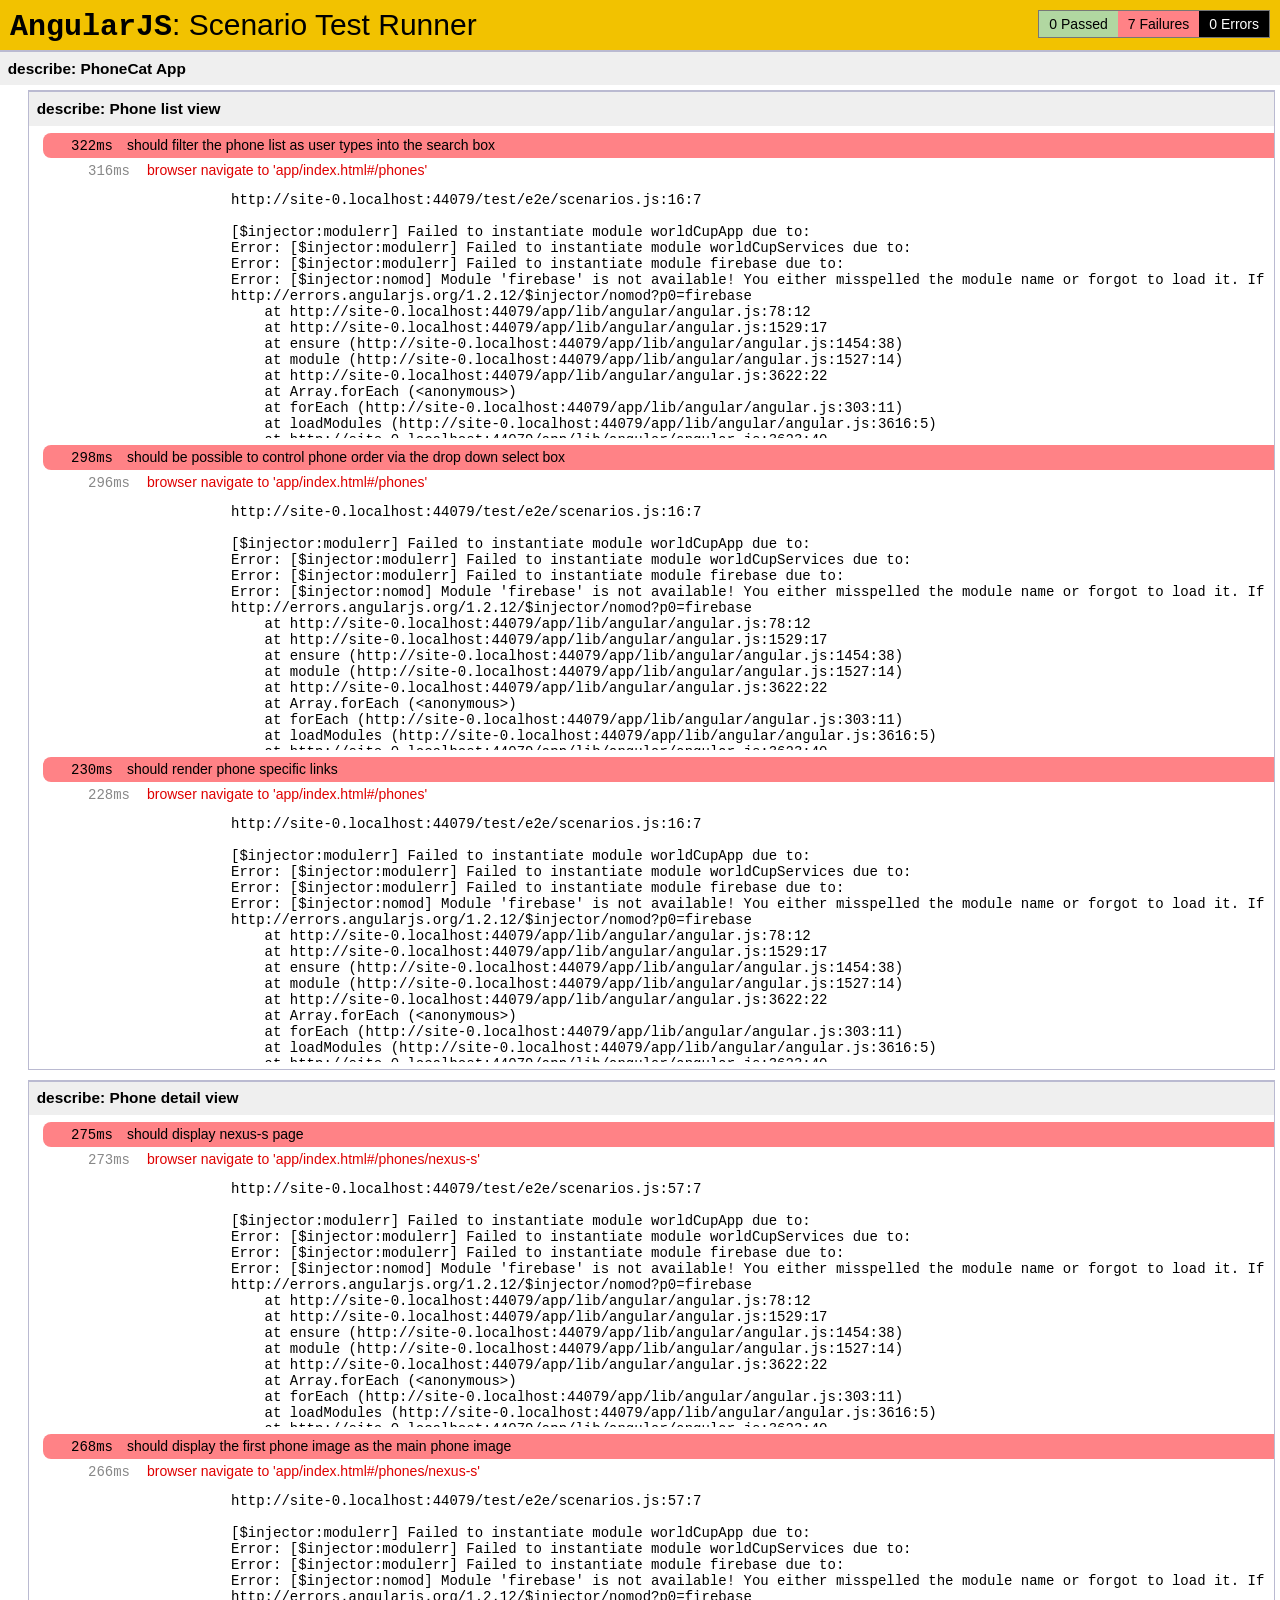
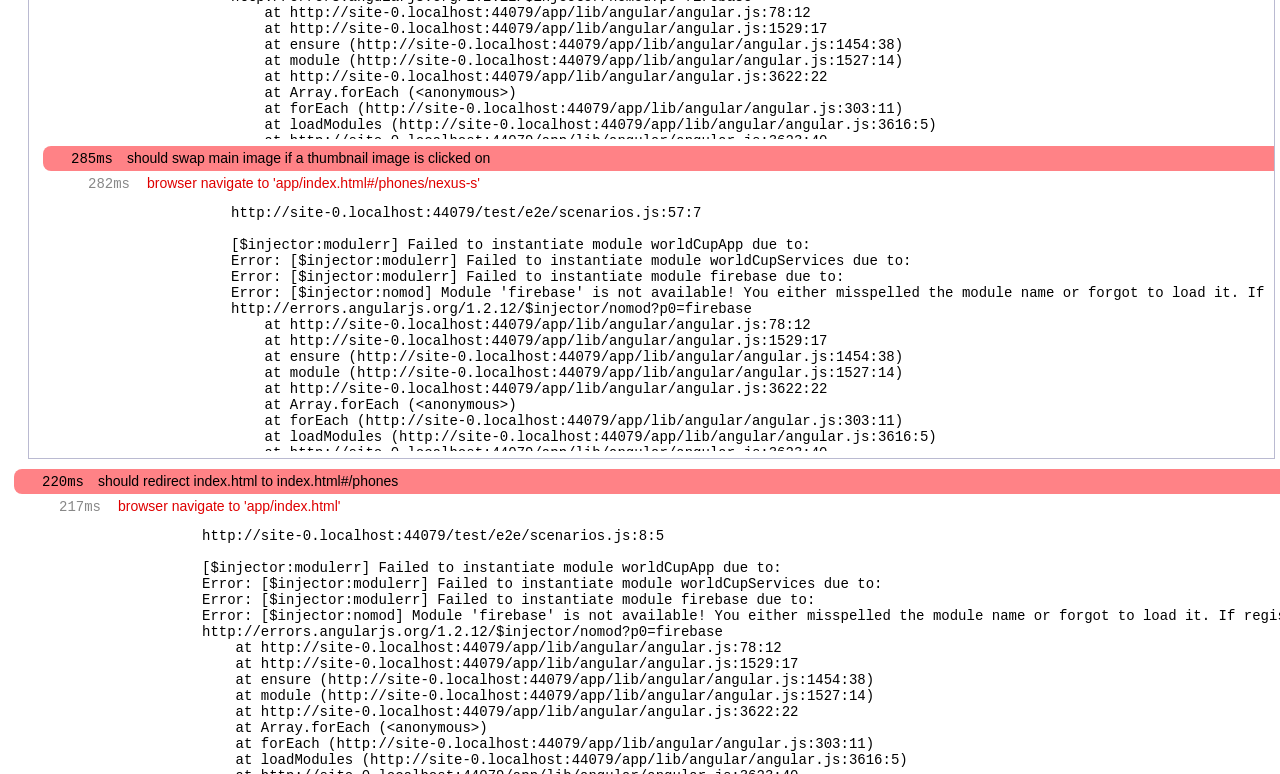
<file: test/e2e/runner.html>
<!doctype html>
<html lang="en">
  <head>
    <title>End2end Test Runner</title>
    <meta charset="utf-8">
    <base href="../..">
    <script src="app/lib/angular/angular-scenario.js" ng-autotest></script>
    <script src="test/e2e/scenarios.js"></script>
  </head>
  <body>
  </body>
</html>
</file>
